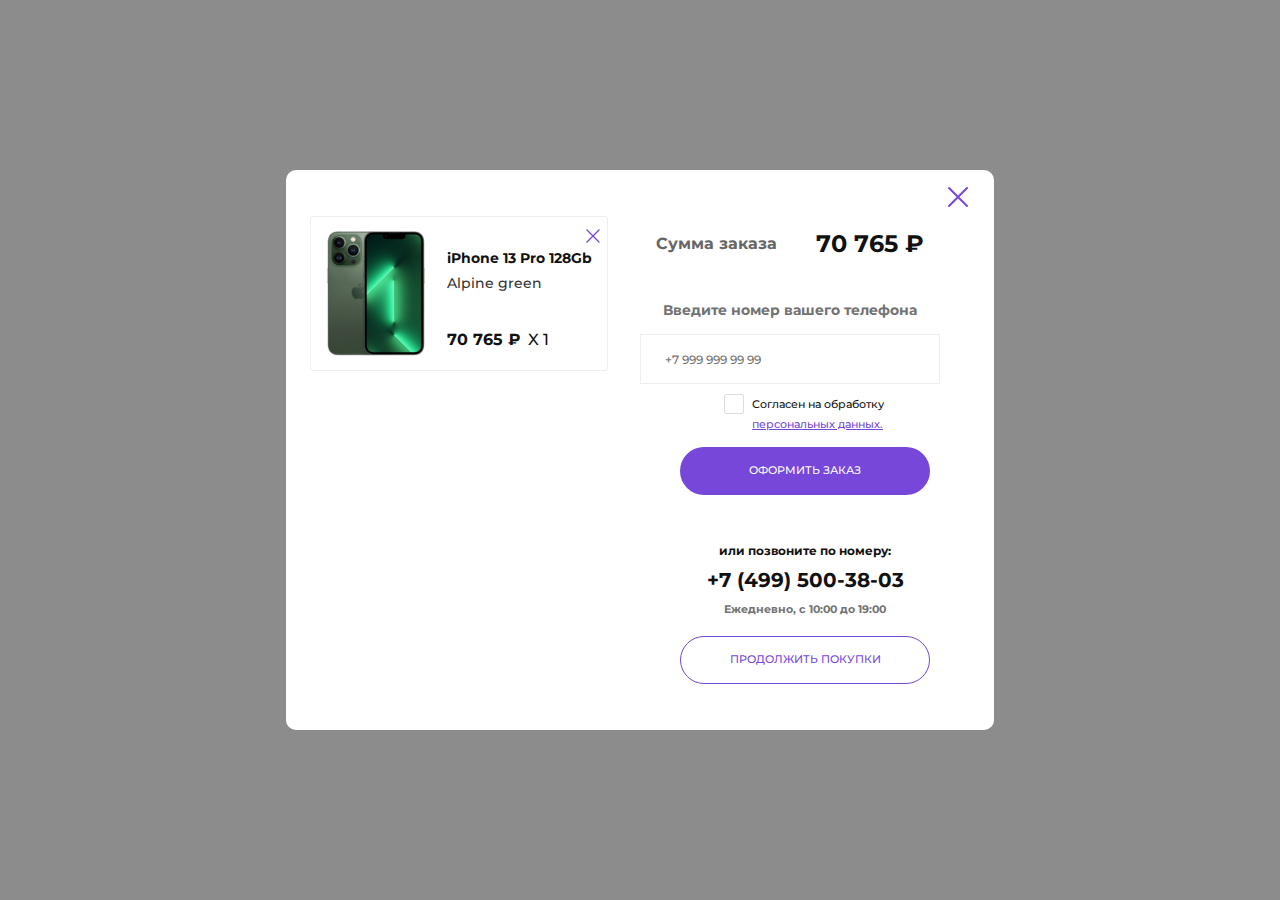
<file: index.html>
<!DOCTYPE html>
<html lang="en">

<head>
    <meta charset="UTF-8">
    <meta http-equiv="X-UA-Compatible" content="IE=edge">
    <meta name="viewport" content="width=device-width, initial-scale=1.0">
    <link rel="stylesheet" href="assets/css/style.min.css">
    <title>gulp project</title>
</head>

<body>
    <section class="window">

        <div class="window__wrap">
            <div class="window__wrap-block">
                <img class="window__img-cross" src="./assets/images/cross.svg" alt="">
                <div class="window__block">
                    <a href="" class="window__link"><img class="window__images" src="./assets/images/phone.jpg"
                            alt=""></a>
                    <div class="window__wrapper">
                        <a class="window__link" href="#"><img class="window__img" src="./assets/images/cross.svg"
                                alt=""></a>
                        <a class="window__link" href="#">
                            <h3 class="window__subtitle">iPhone 13 Pro 128Gb </h3>
                            <p class="window__text">Alpine green</p>
                        </a>
                        <div class="window__block2">
                            <h3 class="window__price">70 765 ₽</h3>
                            <p class="window__price__text">X</p>
                            <p class="window__price__text">1</p>
                        </div>
                    </div>
                </div>
            </div>

            <div class="window__wrap_bottom">
                <div class="window__wrap1">
                    <p class="window__sum">Сумма заказа</p>
                    <h2 class="window__sum-price">70 765 ₽</h2>
                </div>
                <p class="window__text2">Введите номер вашего телефона</p>
                <div class="wrapper">
                    <input type="tel" name="phone" class="js-phoneMask price__tel window__tel" autocomplete="off"
                        required placeholder="+7 999 999 99 99">
                </div>
                <div class="window__content_bottom">
                    <div class="window__checkbox">
                        <input type="checkbox" id="cb1"> <label class="price__text" for="cb1">Согласен на обработку <a
                                class="price__link" href="#">персональных данных.</a></label>
                    </div>
                    <div class="window__btn-wrap">
                        <button class="price__button">ОФОРМИТЬ ЗАКАЗ</button>
                        <p class="window__text3">или позвоните по номеру:</p>
                        <a class="window__link" id="phone" href="tel:+74995003803">+7 (499) 500-38-03</a>
                        <p class="window__text4">Ежедневно, с 10:00 до 19:00</p>
                        <button class="price__button">ПРОДОЛЖИТЬ ПОКУПКИ</button>
                    </div>
                </div>
            </div>
    </section>
    <script src="assets/js/script.js"></script>

</body>

</html>
</file>
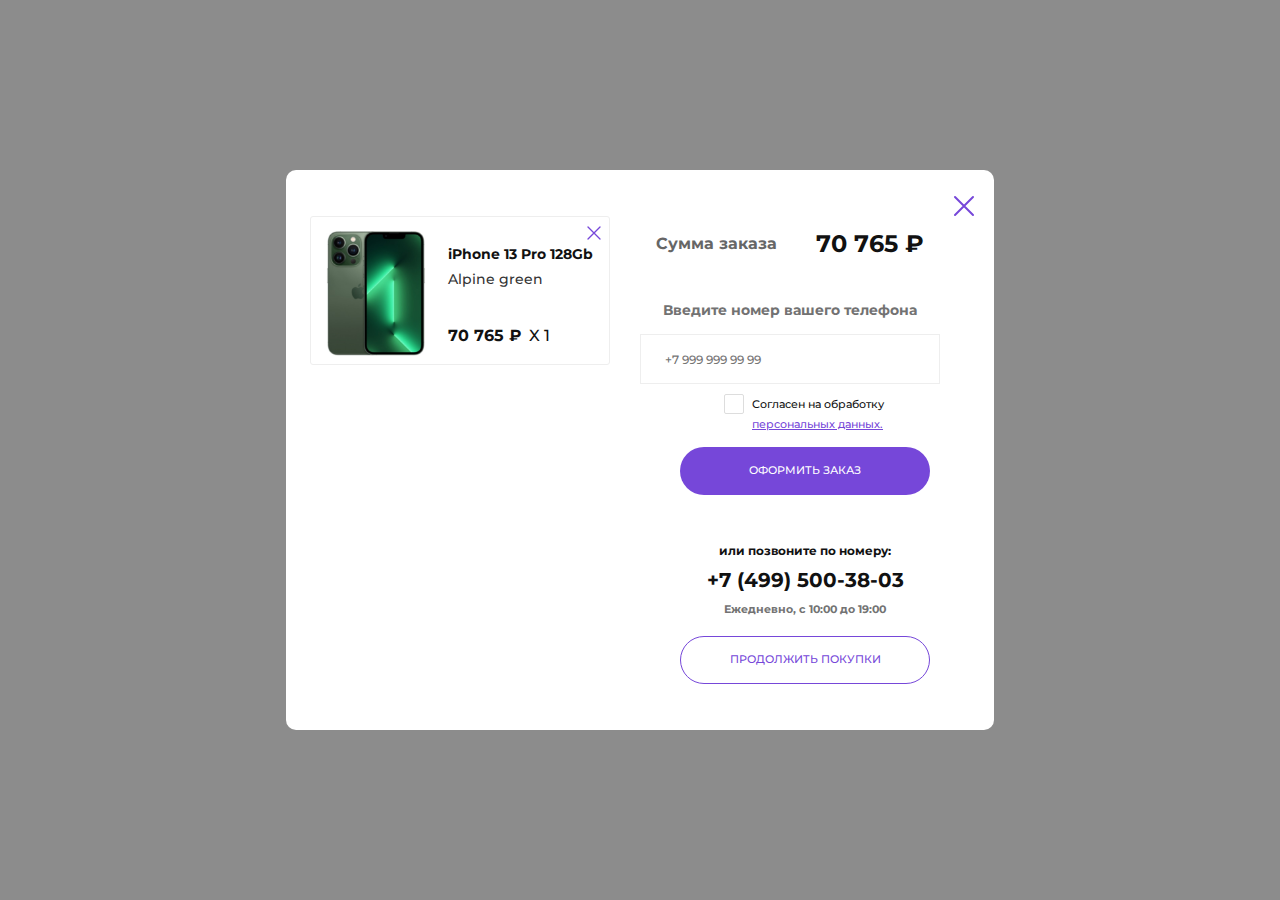
<file: component2.html>
<!DOCTYPE html>
<html lang="en">

<head>
    <meta charset="UTF-8">
    <meta http-equiv="X-UA-Compatible" content="IE=edge">
    <meta name="viewport" content="width=device-width, initial-scale=1.0">
    <link rel="stylesheet" href="assets/css/style.min.css">
    <title>gulp project</title>
</head>

<body>
    <section class="window">

        <div class="window__wrap">

            <div class="window__block">
                <img class="window__images" src="./assets/images/phone.jpg" alt="">
                <div class="window__wrapper">
                    <img class="window__img-cross" src="./assets/images/cross.svg" alt="">
                    <img class="window__img" src="./assets/images/cross.svg" alt="">
                    <h3 class="window__subtitle">iPhone 13 Pro 128Gb </h3>
                    <p class="window__text">Alpine green</p>
                    <div class="window__block2">
                        <h3 class="window__price">70 765 ₽</h3>
                        <p class="window__price__text">X</p>
                        <p class="window__price__text">1</p>
                    </div>
                </div>
            </div>
            <div class="window__wrap_bottom">
                <div class="window__wrap1">
                    <p class="window__sum">Сумма заказа</p>
                    <h2 class="window__sum-price">70 765 ₽</h2>
                </div>
                <p class="window__text2">Введите номер вашего телефона</p>
                <div class="wrapper">
                    <input type="tel" name="phone" class="js-phoneMask price__tel window__tel" autocomplete="off" required placeholder="+7 999 999 99 99">
                </div>
                <div class="window__content_bottom">
                <div class="window__checkbox">          
                    <input type="checkbox" id="cb1"> <label class="price__text" for="cb1">Согласен на обработку <a
                            class="price__link" href="#">персональных данных.</a></label>
                </div>
                <div class="window__btn-wrap">
                    <button class="price__button">ОФОРМИТЬ ЗАКАЗ</button>
                    <p class="window__text3">или позвоните по номеру:</p>
                    <a class="window__link" id="phone" href="tel:+74995003803">+7 (499) 500-38-03</a>
                    <p class="window__text4">Ежедневно, с 10:00 до 19:00</p>
                    <button class="price__button">ПРОДОЛЖИТЬ ПОКУПКИ</button>
                </div>
            </div>
            </div>
    </section>
    <script src="assets/js/script.js"></script>
   
</body>

</html>
</file>
<file: assets/css/style.min.css>
@font-face{font-family:Montserrat-Bold;src:url(../fonts/Montserrat-Bold.ttf)}@font-face{font-family:Montserrat-Medium;src:url(../fonts/Montserrat-Medium.ttf)}html{line-height:1.15;-webkit-text-size-adjust:100%}body{margin:0;color:#111}main{display:block}h1{font-size:2em}hr{box-sizing:content-box;height:0;overflow:visible}pre{font-family:monospace,monospace;font-size:1em}a{background-color:transparent}abbr[title]{border-bottom:none;text-decoration:underline;-webkit-text-decoration:underline dotted;text-decoration:underline dotted}b,strong{font-weight:bolder}code,kbd,samp{font-family:monospace,monospace;font-size:1em}small{font-size:80%}sub,sup{font-size:75%;line-height:0;position:relative;vertical-align:baseline}sub{bottom:-.25em}sup{top:-.5em}img{border-style:none}button,input,optgroup,select,textarea{font-family:inherit;font-size:100%;line-height:1.15;margin:0}button,input{overflow:visible}button,select{text-transform:none}[type=button],[type=reset],[type=submit],button{-webkit-appearance:button}[type=button]::-moz-focus-inner,[type=reset]::-moz-focus-inner,[type=submit]::-moz-focus-inner,button::-moz-focus-inner{border-style:none;padding:0}[type=button]:-moz-focusring,[type=reset]:-moz-focusring,[type=submit]:-moz-focusring,button:-moz-focusring{outline:1px dotted ButtonText}fieldset{padding:.35em .75em .625em}legend{box-sizing:border-box;color:inherit;display:table;max-width:100%;padding:0;white-space:normal}progress{vertical-align:baseline}textarea{overflow:auto}[type=checkbox],[type=radio]{box-sizing:border-box;padding:0}[type=number]::-webkit-inner-spin-button,[type=number]::-webkit-outer-spin-button{height:auto}[type=search]{-webkit-appearance:textfield;outline-offset:-2px}[type=search]::-webkit-search-decoration{-webkit-appearance:none}::-webkit-file-upload-button{-webkit-appearance:button;font:inherit}details{display:block}summary{display:list-item}[hidden],template{display:none}li{list-style-type:none;font-family:Lato-Ligh}button{border:none;background-color:transparent;cursor:pointer;background:linear-gradient(180deg,#55b6e1,#0091b6)}body{overflow-x:hidden!important}a{color:inherit;font-family:inherit;cursor:pointer}*,:after,:before{padding:0;margin:0;font-family:Montserrat-Medium}strong{font-weight:700}button:focus{background:#7647d9;border:none;color:#fff}button{border-radius:50px;font-size:11px;color:#7647d9;border:.5px solid #7647d9}.number,button{line-height:125.5%;background:transparent}.number{text-align:center;font-weight:400;font-size:13px;width:80px;height:48px;border:none}.minus,.plus{border:none;color:#000;font-size:20px}.minus:focus,.plus:focus{background:transparent;color:#000}.counter{background:#f8f8f8;border:1px solid #eee;border-radius:50px;max-width:150px;width:100%}HTML CSSResult Skip Results Iframe EDIT ON input[type=checkbox]:checked,input[type=checkbox]:not(:checked),input[type=radio]:checked,input[type=radio]:not(:checked){position:absolute;left:-9999px}input[type=checkbox]:checked+label,input[type=checkbox]:not(:checked)+label,input[type=radio]:checked+label,input[type=radio]:not(:checked)+label{display:inline-block;position:relative;padding-left:28px;line-height:20px;cursor:pointer}input[type=checkbox]:checked+label:before,input[type=checkbox]:not(:checked)+label:before,input[type=radio]:checked+label:before,input[type=radio]:not(:checked)+label:before{content:"";position:absolute;left:0;top:0;width:18px;height:18px;border:1px solid #ddd;background-color:#fff}input[type=checkbox]:checked+label:before,input[type=checkbox]:not(:checked)+label:before{border-radius:2px}input[type=radio]:checked+label:before,input[type=radio]:not(:checked)+label:before{border-radius:100%}input[type=checkbox]:checked+label:after,input[type=checkbox]:not(:checked)+label:after,input[type=radio]:checked+label:after,input[type=radio]:not(:checked)+label:after{content:"";position:absolute;transition:all .2s ease}input[type=checkbox]:checked+label:after,input[type=checkbox]:not(:checked)+label:after{left:3px;top:4px;width:10px;height:5px;border-radius:1px;border-left:2px solid #7647d9;border-bottom:2px solid #7647d9;transform:rotate(-45deg)}input[type=radio]:checked+label:after,input[type=radio]:not(:checked)+label:after{left:5px;top:5px;width:10px;height:10px;border-radius:100%;background-color:#7647d9}input[type=checkbox]:not(:checked)+label:after,input[type=radio]:not(:checked)+label:after{opacity:0}input[type=checkbox]:checked+label:after,input[type=radio]:checked+label:after{opacity:1}.price{padding:32px 32px 42px}.price__wrap{-ms-flex-align:center;align-items:center;-ms-flex-pack:center;justify-content:center}.price__wrap,.price__wrapper{display:-ms-flexbox;display:flex}.price__wrapper{max-width:306px;width:100%;margin-bottom:37px}.price__btn{height:48px;max-width:146px;width:100%;margin-left:10px;background:#7647d9;border:none;color:#fff}.price__btn:hover{background:#8258dc}.price__from{display:-ms-flexbox;display:flex;-ms-flex-direction:column;flex-direction:column;max-width:305px;width:100%}.price__button:first-child{background:#7647d9;border:none;color:#fff}.price__button:first-child:hover{background:#8258dc}.price__button,.price__tel{max-width:305px;width:100%;height:48px}.price__tel{border:1px solid #eee;border-radius:50px;padding:0 24px;max-width:257px;width:100%;margin-bottom:10px}.price__content{display:-ms-flexbox;display:flex}.price__link{color:#7647d9}.price__form{margin-bottom:17px;display:-ms-flexbox;display:flex;-ms-flex-direction:column;flex-direction:column}.price__text{font-weight:400;font-size:11px;line-height:125.5%;margin-left:10px}.price__tel::-webkit-input-placeholder{font-weight:400;font-size:12px;line-height:125.5%}.price__tel::-moz-placeholder{font-weight:400;font-size:12px;line-height:125.5%}.price__tel:-ms-input-placeholder,.price__tel::-ms-input-placeholder{font-weight:400;font-size:12px;line-height:125.5%}.price__tel::placeholder{font-weight:400;font-size:12px;line-height:125.5%}.price__tel:focus{outline:none!important;background:#fff!important;border:1px solid #7647d9!important}.window{display:-ms-flexbox;display:flex;-ms-flex-align:center;align-items:center;background-color:rgba(0,0,0,.45);height:100vh}@media (max-width:600px){.window{-ms-flex-align:start;align-items:flex-start;padding:14px 0}}.window__images{max-width:108px;width:100%;margin-right:16px;margin-right:6px}.window__block{max-width:300px;width:100%;margin-bottom:20px;display:-ms-flexbox;display:flex;border:1px solid #eee;border-radius:3px;padding:8px}@media (min-width:830px){.window__block{max-width:300px;width:100%;-ms-flex-pack:distribute;justify-content:space-around}}@media (max-width:362px){.window__block{max-width:262px}}.window__subtitle{font-weight:600;font-size:14px;line-height:17px;font-family:Montserrat-Bold}.window__text{font-weight:400;font-size:14px;line-height:17px;color:#333}.window__block2,.window__content_bottom{display:-ms-flexbox;display:flex;-ms-flex-align:center;align-items:center}.window__content_bottom{-ms-flex-direction:column;flex-direction:column;max-width:250px;width:100%}@media (min-width:830px){.window__content_bottom{margin-left:30px}}.window__price{margin-right:8px;font-weight:700;font-size:16px;line-height:150%;font-family:Montserrat-Bold}.window__price__text{margin-right:4px}.window__img{cursor:pointer;width:16px;margin-left:170px}@media (min-width:830px){.window__img{margin-left:138px}}@media (max-width:406px){.window__img{margin-left:120px}}.window__wrap-block{display:-ms-flexbox;display:flex;-ms-flex-wrap:wrap;flex-wrap:wrap;-ms-flex-direction:column;flex-direction:column;-ms-flex-align:center;align-items:center;margin-bottom:10px;position:relative}.window__wrap{background:#fff;margin:0 auto;max-width:344px;width:100%;padding:46px 24px}@media (min-width:830px){.window__wrap{display:-ms-flexbox;display:flex;-ms-flex-align:start;align-items:flex-start;-ms-flex-pack:justify;justify-content:space-between;max-width:660px}}@media (max-width:406px){.window__wrap{max-width:300px;width:100%}}@media (max-width:362px){.window__wrap{max-width:280px;padding:40px 10px}}.window__wrap{border-radius:10px;-webkit-border-radius:10px;-moz-border-radius:10px;-ms-border-radius:10px;-o-border-radius:10px}.window__block2{margin-top:36px}.window__subtitle{margin-bottom:8px}.window__wrapper{max-width:148px;position:relative}.window__img-cross{position:absolute;top:-37px;right:16px;cursor:pointer}@media (min-width:830px){.window__img-cross{right:-380px;top:-31px}}@media (max-width:406px){.window__img-cross{right:13px}}.window__wrap1{width:268px;display:-ms-flexbox;display:flex;-ms-flex-align:center;align-items:center;-ms-flex-pack:justify;justify-content:space-between;margin:14px 46px 42px}@media (max-width:830px){.window__wrap1{border-bottom:1px solid #ececec;padding-bottom:6px;width:268px}}@media (max-width:362px){.window__wrap1{width:218px}}.window__sum{font-weight:600;font-size:16px;line-height:150%;color:#666;font-family:Montserrat-Bold;margin-right:14px}.window__sum-price{font-family:Montserrat-Bold;font-weight:700}@media (max-width:360px){.window__sum-price{font-size:18px}}.window__text2{font-weight:500;font-size:14px;line-height:156.9%;font-family:Montserrat-Bold;color:#727272;text-align:center;margin-bottom:12px}.window__tel{border-radius:0;-webkit-border-radius:0;-moz-border-radius:0;-ms-border-radius:0;-o-border-radius:0;width:250px}@media (max-width:362px){.window__tel{width:200px}}.window__checkbox{max-width:182px;padding-bottom:13px;margin:0 auto}.window__btn-wrap,.window__checkbox{width:100%;display:-ms-flexbox;display:flex;-ms-flex-align:center;align-items:center}.window__btn-wrap{max-width:250px;-ms-flex-direction:column;flex-direction:column}.window__text3{margin:48px 0 10px;font-size:12px}.window__link,.window__text3{font-weight:500;font-family:Montserrat-Bold;line-height:125.5%}.window__link{text-decoration:none;font-size:20px}.window__text4{margin:10px 0 19px;font-weight:500;font-size:11px;line-height:125.5%;color:#737373;font-family:Montserrat-Bold}.window__wrap_bottom{-ms-flex-direction:column;flex-direction:column}.pop-up,.window__wrap_bottom{display:-ms-flexbox;display:flex;-ms-flex-align:center;align-items:center}.pop-up{background-color:rgba(0,0,0,.45);height:100vh;-ms-flex-pack:center;justify-content:center}@media (max-width:600px){.pop-up{-ms-flex-align:start;align-items:flex-start;padding:14px 0}}.pop-up__wrapper{margin:10px;background:#fff;display:-ms-flexbox;display:flex;-ms-flex-direction:column;flex-direction:column;-ms-flex-align:center;align-items:center;max-width:344px;width:100%;border-radius:10px;-webkit-border-radius:10px;-moz-border-radius:10px;-ms-border-radius:10px;-o-border-radius:10px}@media (min-width:830px){.pop-up__wrapper{max-width:460px}}.pop-up__img{max-width:160px;width:100%;margin-bottom:25px}@media (min-width:830px){.pop-up__img{margin-right:30px}}.pop-up__link{text-decoration:none}.pop-up__cross{margin:9px 0 0 296px;cursor:pointer}@media (min-width:830px){.pop-up__cross{margin:6px 0 0 418px}}@media (max-width:364px){.pop-up__cross{margin:9px 0 0 254px}}.pop-up__text{color:#727272;font-weight:500;font-size:16px;line-height:25px;margin-right:10px}.pop-up__price{font-size:26px;font-family:Montserrat-Bold}.pop-up__block{margin-top:25px;display:-ms-flexbox;display:flex}@media (min-width:830px){.pop-up__block{margin-top:70px}}@media (min-width:830px){.pop-up__wrap{margin-top:20px}}.pop-up__button_first{margin:55px 0 17px}@media (min-width:830px){.pop-up__button_first{margin:52px 0 17px}}@media (min-width:830px){.pop-up__button_second{margin-bottom:52px}}.pop-up__block2{display:-ms-flexbox;display:flex;-ms-flex-direction:column;flex-direction:column;-ms-flex-align:center;align-items:center;margin-bottom:27px}@media (min-width:830px){.pop-up__content{display:-ms-flexbox;display:flex}}input[type=checkbox]:checked,input[type=checkbox]:not(:checked),input[type=radio]:checked,input[type=radio]:not(:checked){position:absolute;left:-9999px}
/*# sourceMappingURL=style.min.css.map */
</file>
